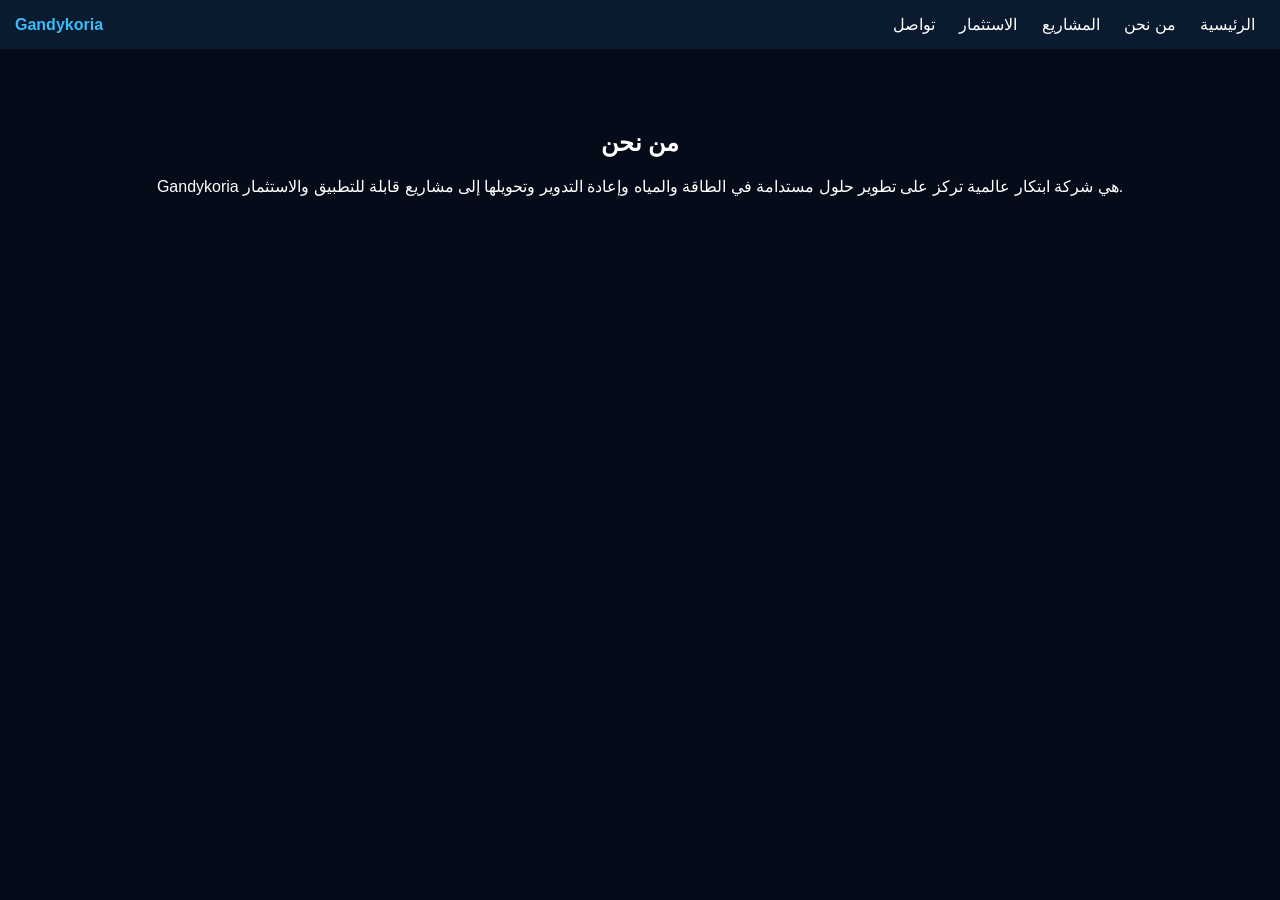
<file: about.html>
<!DOCTYPE html>
<html lang="ar">
<head>
<meta charset="UTF-8">
<meta name="viewport" content="width=device-width, initial-scale=1.0">
<title>من نحن</title>
<link rel="stylesheet" href="style.css">
</head>

<body>

<nav class="nav">
  <div class="logo">Gandykoria</div>
  <div class="links">
    <a href="index.html">الرئيسية</a>
    <a href="about.html">من نحن</a>
    <a href="projects.html">المشاريع</a>
    <a href="investment.html">الاستثمار</a>
    <a href="contact.html">تواصل</a>
  </div>
</nav>

<section class="page">
  <h1>من نحن</h1>
  <p>
    Gandykoria هي شركة ابتكار عالمية تركز على تطوير حلول مستدامة في الطاقة والمياه وإعادة التدوير وتحويلها إلى مشاريع قابلة للتطبيق والاستثمار.
  </p>
</section>

</body>
</html>
</file>
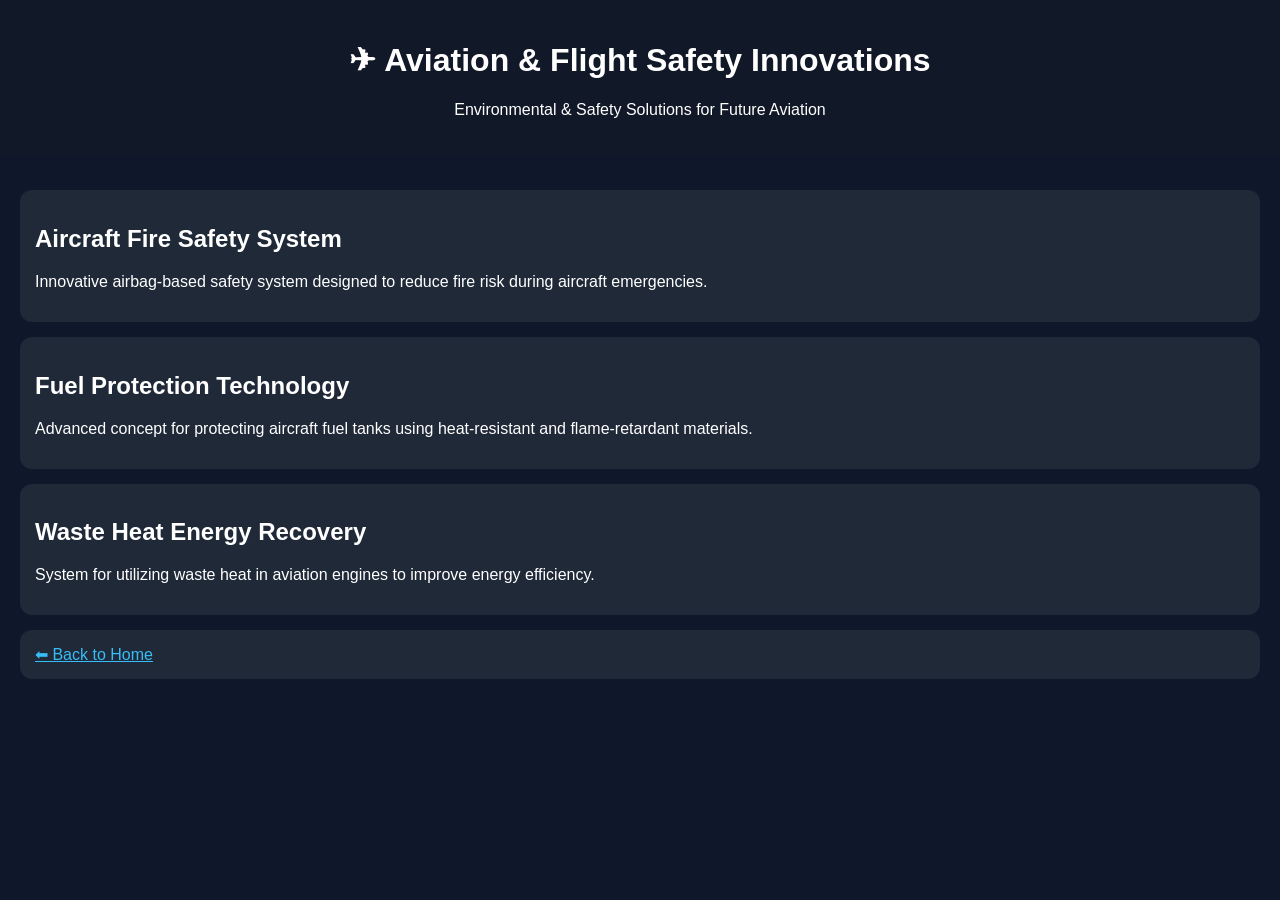
<file: aviation.html>
<!DOCTYPE html>
<html lang="en">
<head>
<meta charset="UTF-8">
<title>Aviation Innovations</title>

<style>
body{
    font-family: Arial;
    background:#0f172a;
    color:white;
    margin:0;
    padding:0;
}

header{
    background:#111827;
    padding:20px;
    text-align:center;
}

.container{
    padding:20px;
}

.card{
    background:#1f2937;
    padding:15px;
    margin:15px 0;
    border-radius:12px;
}
a{
    color:#38bdf8;
}
</style>

</head>

<body>

<header>
<h1>✈ Aviation & Flight Safety Innovations</h1>
<p>Environmental & Safety Solutions for Future Aviation</p>
</header>

<div class="container">

<div class="card">
<h2>Aircraft Fire Safety System</h2>
<p>
Innovative airbag-based safety system designed to reduce fire risk during aircraft emergencies.
</p>
</div>

<div class="card">
<h2>Fuel Protection Technology</h2>
<p>
Advanced concept for protecting aircraft fuel tanks using heat-resistant and flame-retardant materials.
</p>
</div>

<div class="card">
<h2>Waste Heat Energy Recovery</h2>
<p>
System for utilizing waste heat in aviation engines to improve energy efficiency.
</p>
</div>

<div class="card">
<a href="index.html">⬅ Back to Home</a>
</div>

</div>

</body>
</html>
</file>
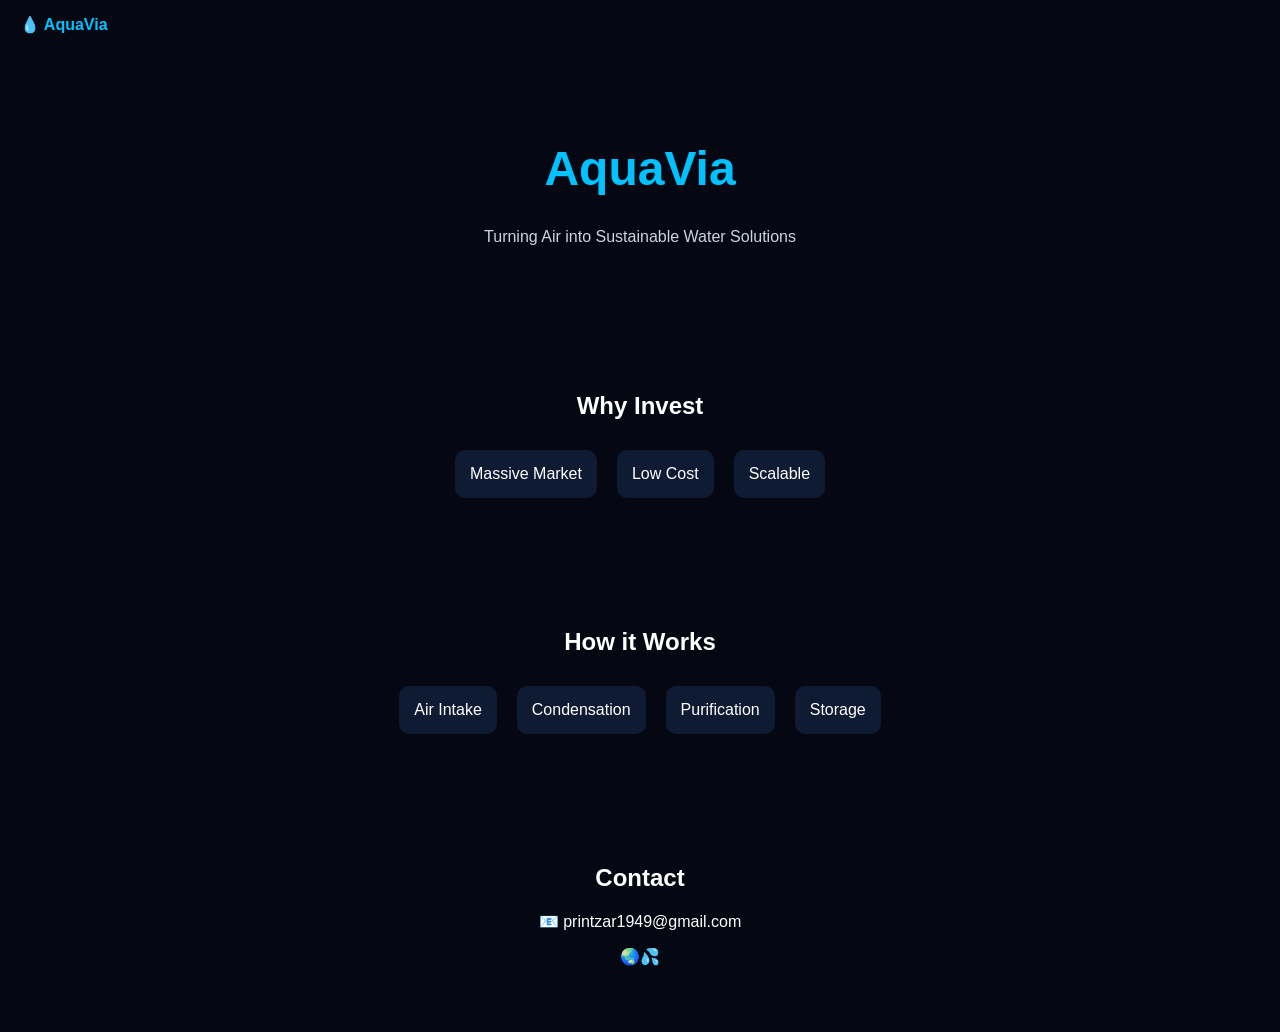
<file: index .html>
<!DOCTYPE html>
<html lang="en">
<head>
<meta charset="UTF-8">
<meta name="viewport" content="width=device-width, initial-scale=1.0">
<title>AquaVia</title>

<style>

body{
  margin:0;
  font-family:Arial, sans-serif;
  background:#050812;
  color:white;
}

.navbar{
  display:flex;
  justify-content:space-between;
  padding:15px 20px;
}

.logo{
  color:#00c2ff;
  font-weight:bold;
}

.hero{
  text-align:center;
  padding:60px 20px;
}

.hero h1{
  color:#00c2ff;
  font-size:48px;
}

.hero p{
  color:#cbd5e1;
}

.section{
  padding:50px 20px;
  text-align:center;
}

.card{
  background:#0f1a33;
  padding:15px;
  margin:10px;
  border-radius:10px;
}

.grid{
  display:flex;
  justify-content:center;
  flex-wrap:wrap;
}

</style>
</head>

<body>

<div class="navbar">
  <div class="logo">💧 AquaVia</div>
</div>

<div class="hero">
  <h1>AquaVia</h1>
  <p>Turning Air into Sustainable Water Solutions</p>
</div>

<div class="section">
<h2>Why Invest</h2>

<div class="grid">
<div class="card">Massive Market</div>
<div class="card">Low Cost</div>
<div class="card">Scalable</div>
</div>

</div>

<div class="section">
<h2>How it Works</h2>

<div class="grid">
<div class="card">Air Intake</div>
<div class="card">Condensation</div>
<div class="card">Purification</div>
<div class="card">Storage</div>
</div>

</div>

<div class="section">
<h2>Contact</h2>
<p>📧 printzar1949@gmail.com</p>
<p>🌏💦</p>
</div>

</body>
</html>
</file>
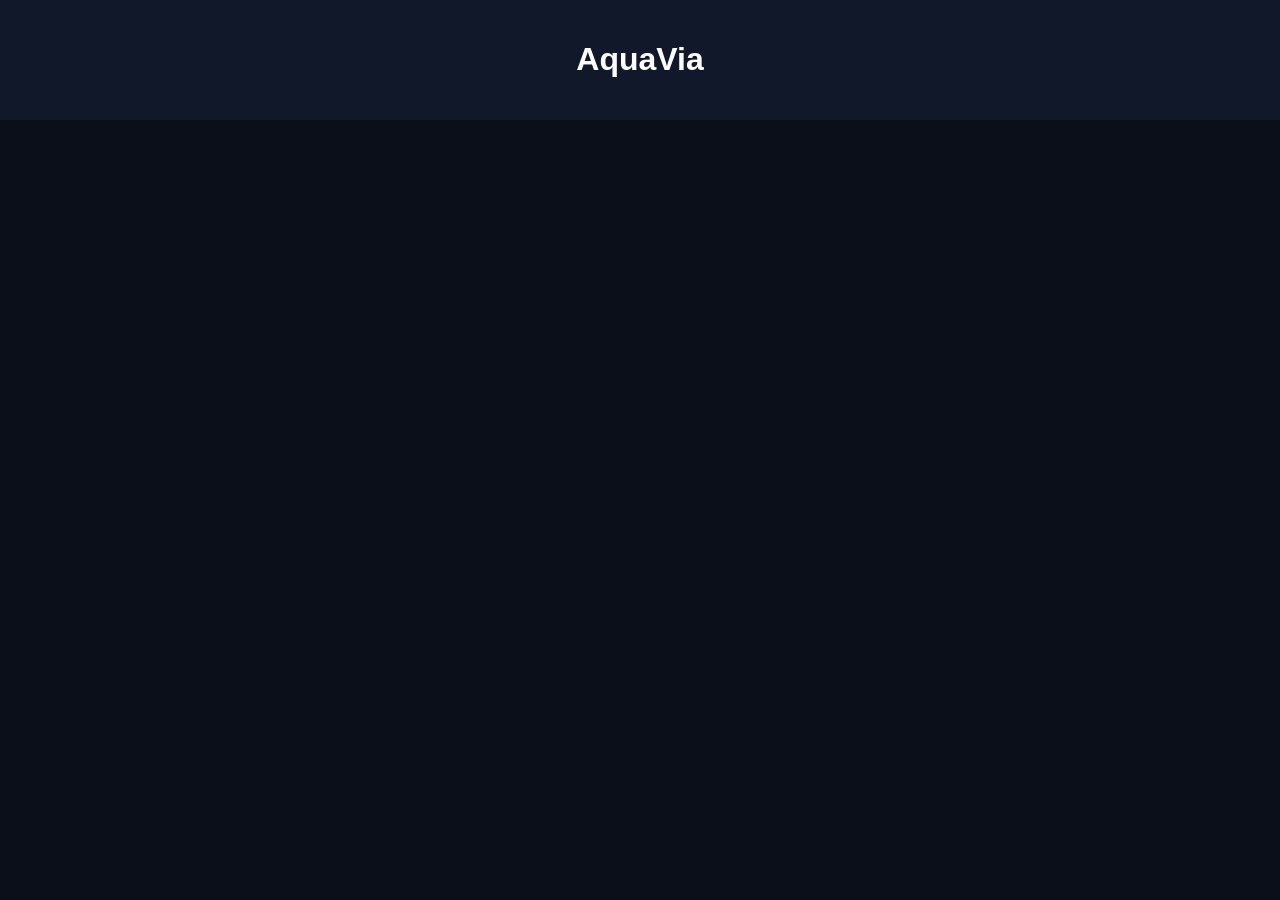
<file: index.htmlUpdate index.html>
<!DOCTYPE html>
<html lang="en">
<head>
<meta charset="UTF-8">
<meta name="viewport" content="width=device-width, initial-scale=1.0">
<title>AquaVia</title>

<style>
body {
  margin: 0;
  font-family: Arial;
  background: #0b0f1a;
  color: white;
}

header {
  padding: 20px;
  text-align: center;
  background: #11182a;
}

section {
  padding: 60px 20px;
  text-align: center;
}

/* ✅ هذا هو الحل المؤكد */
#hero img {
  width: 100%;
  max-height: 500px;
  object-fit: cover;
  display: block;
}
<section id="hero">

  <img src="https://raw.githubusercontent.com/printzar1949-ui/aquavia-site/main/aquavia-hero.png.jpg" style="width:100%; max-height:500px; object-fit:cover;">

  <h2>Pure Water from Air</h2>
  <p>A revolutionary system to generate clean drinking water anywhere.</p>

</section>
.btn {
  margin-top: 20px;
  padding: 12px 24px;
  background: #00d4ff;
  border: none;
  border-radius: 8px;
}

footer {
  padding: 20px;
  text-align: center;
  background: #11182a;
}
</style>
</head>

<body>

<header>
  <h1>AquaVia</h1>
</header>

<section id="hero">
  <!-- ✅ الصورة هنا
  
  <img src="hero.jpg">
<div class="overlay">
  <h2>Pure Water from Air</h2>
  <p>Clean energy-powered water generation system</p>
</div>
  <h2>Pure Water from Air</h2>
  <p>A revolutionary system to generate clean drinking water anywhere.</p>
  <button class="btn">Explore</button>
</section>

</body>
</html>
</file>
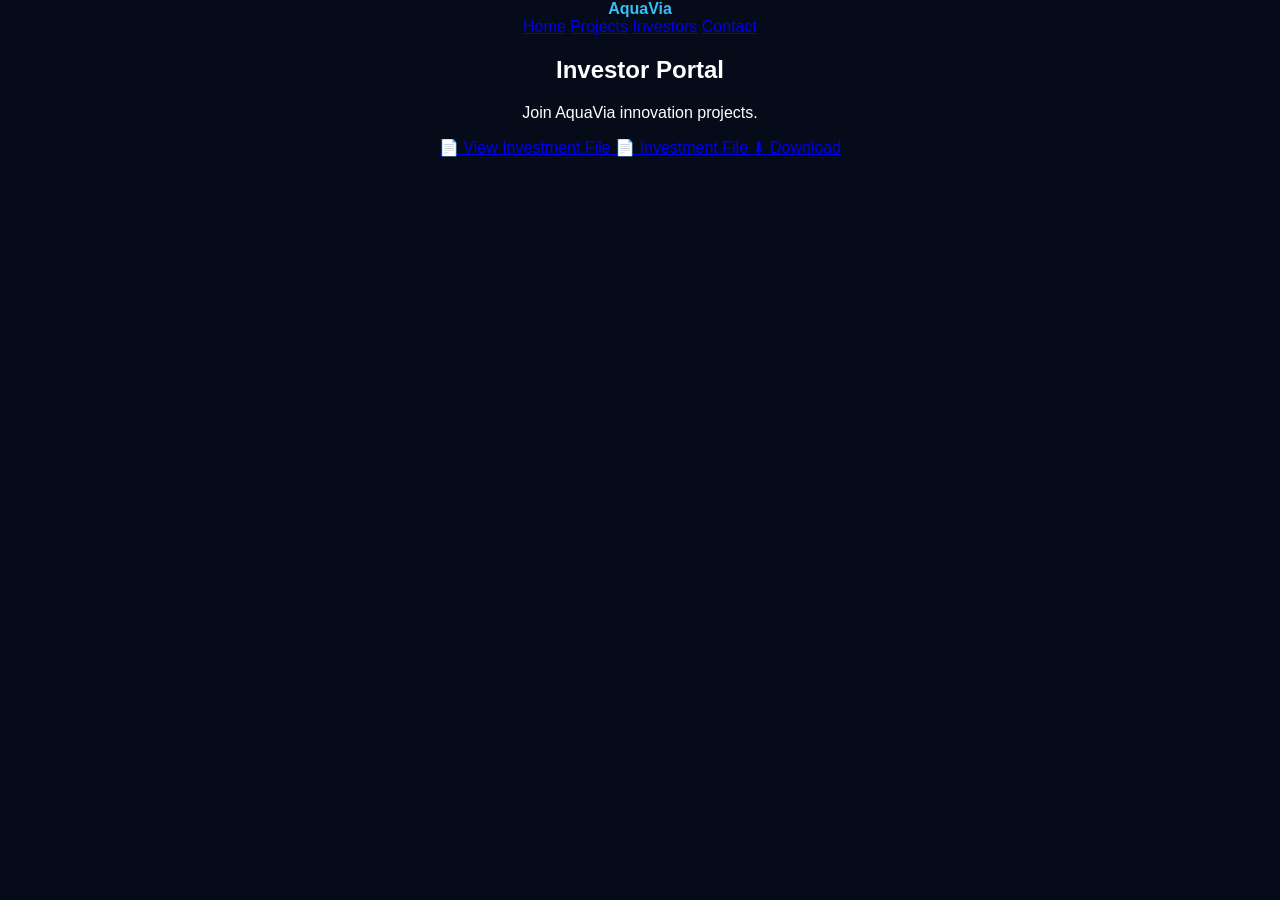
<file: investor.html>
<!DOCTYPE html>
<html lang="en">
<head>
<meta charset="UTF-8">
<title>Investors</title>
<link rel="stylesheet" href="style.css">
</head>
<body>

<header>
  <div class="navbar">
    <div class="logo">AquaVia</div>
    <nav>
      <a href="index.html">Home</a>
      <a href="projects.html">Projects</a>
      <a href="investor.html">Investors</a>
      <a href="contact.html">Contact</a>
    </nav>
  </div>
</header>

<section class="investor-box">
  <h2>Investor Portal</h2>
  <p>Join AquaVia innovation projects.</p>
</section>

</body>
</html>
<a href="investment.pdf" target="_blank" class="investment-btn">  📄 View Investment File
</a>
<a href="assets/investment.pdf" target="_blank" class="investment-btn">
    📄 Investment File
</a>
<a href="investment.pdf" download class="investment-btn">
    ⬇ Download
</a>
</file>
<file: style.css>
body{
  margin:0;
  font-family:Arial;
  background:#050b18;
  color:white;
  text-align:center;
}

.nav{
  display:flex;
  justify-content:space-between;
  align-items:center;
  padding:15px;
  background:#0a1a2f;
  position:sticky;
  top:0;
}

.logo{
  color:#38bdf8;
  font-weight:bold;
}

.links a{
  color:white;
  margin:0 10px;
  text-decoration:none;
}

.links a:hover{
  color:#38bdf8;
}

.hero{
  padding:90px 20px;
  background:linear-gradient(135deg,#0a3d62,#050b18);
}

.cards{
  display:flex;
  flex-wrap:wrap;
  justify-content:center;
  gap:15px;
  padding:40px;
}

.card{
  background:#0a1a2f;
  padding:20px;
  border-radius:12px;
  width:220px;
}

.page{
  padding:60px 20px;
}
</file>
